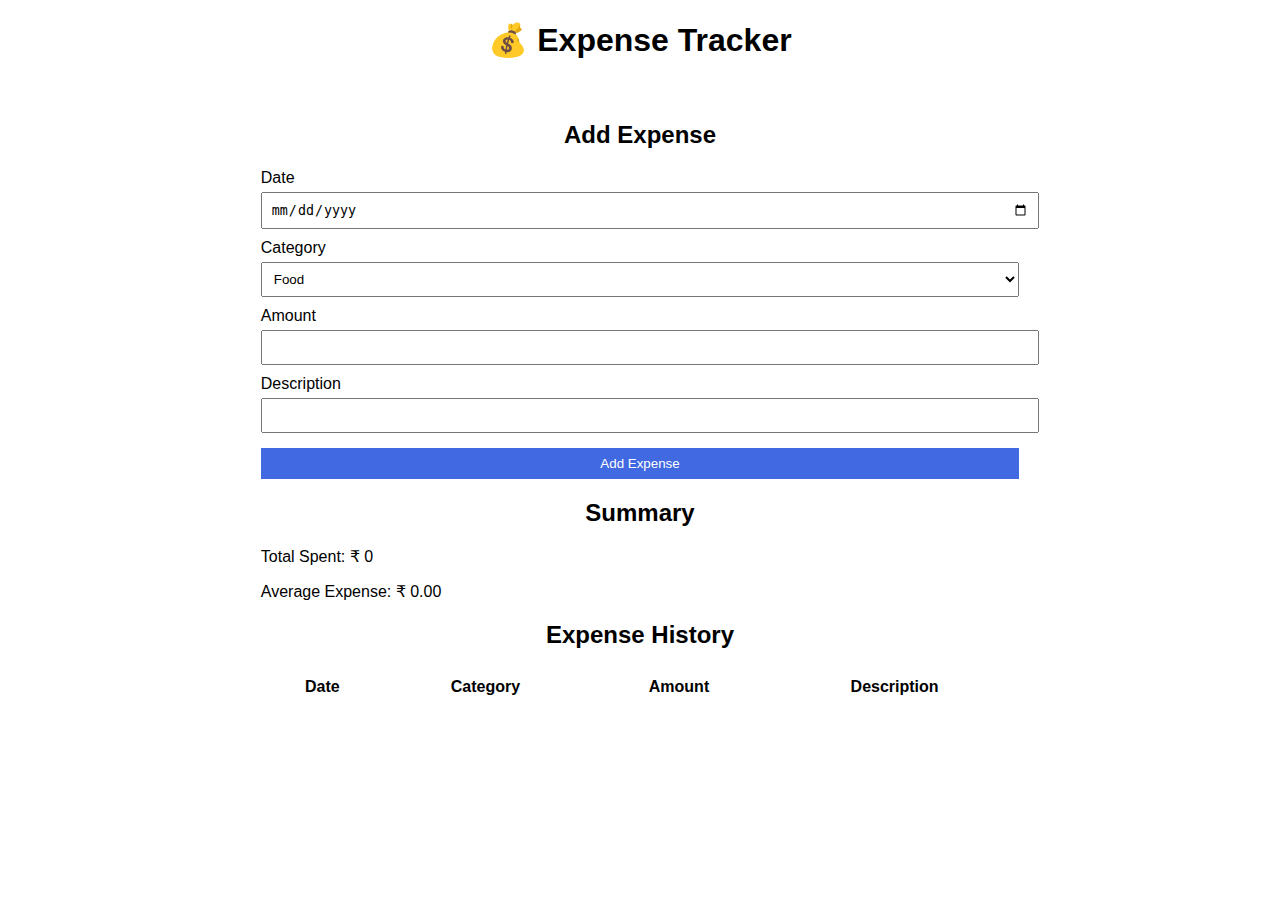
<file: Sample_for_Python_FSD-I_Project/FSD-I/index.html>
<!DOCTYPE html>
<html lang="en">
<head>
    <meta charset="UTF-8">
    <title>Expense Tracker</title>
    <link rel="stylesheet" href="style.css">
</head>
<body>

<h1>💰 Expense Tracker</h1>

<div class="container">

    <h2>Add Expense</h2>

    <label>Date</label>
    <input type="date" id="date">

    <label>Category</label>
    <select id="category">
        <option>Food</option>
        <option>Transport</option>
        <option>Entertainment</option>
        <option>Utilities</option>
        <option>Other</option>
    </select>

    <label>Amount</label>
    <input type="number" id="amount">

    <label>Description</label>
    <input type="text" id="description">

    <button onclick="addExpense()">Add Expense</button>

    <h2>Summary</h2>
    <p id="total"></p>
    <p id="average"></p>

    <h2>Expense History</h2>
    <table>
        <thead>
            <tr>
                <th>Date</th>
                <th>Category</th>
                <th>Amount</th>
                <th>Description</th>
            </tr>
        </thead>
        <tbody id="expenseTable"></tbody>
    </table>

</div>

<script src="script.js"></script>
</body>
</html>
</file>
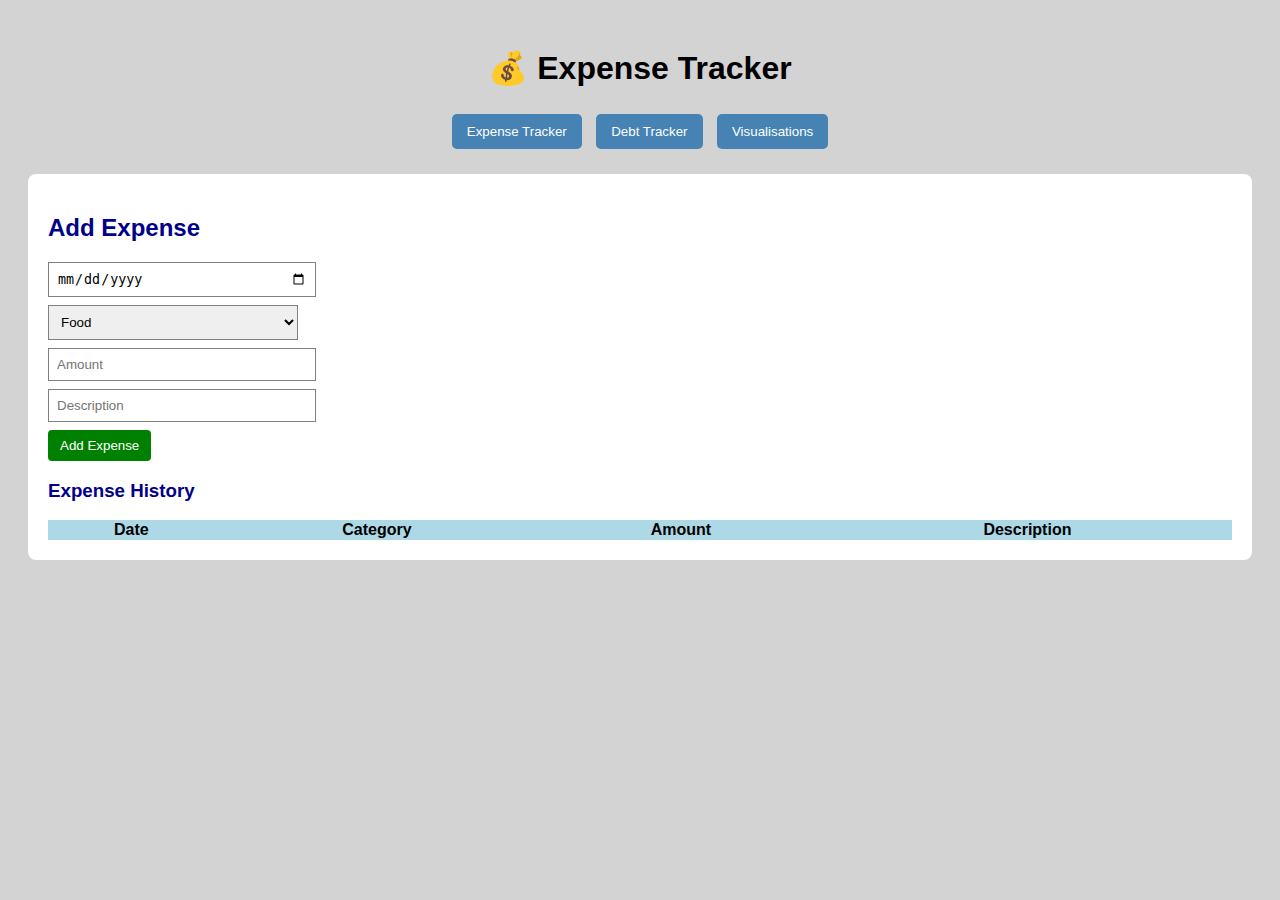
<file: Sample_for_Python_FSD-I_Project/FSD-I_v1.1/index.html>
<!DOCTYPE html>
<html lang="en">
<head>
    <meta charset="UTF-8">
    <title>Expense Tracker</title>
    <link rel="stylesheet" href="style.css">
</head>
<body>

    <h1>💰 Expense Tracker</h1>

    <!-- Navigation -->
    <div class="nav">
        <button onclick="showPage('expense')">Expense Tracker</button>
        <button onclick="showPage('debt')">Debt Tracker</button>
        <button onclick="showPage('visual')">Visualisations</button>
    </div>

    <!-- Expense Page -->
    <div id="expense" class="page">
        <h2>Add Expense</h2>

        <input type="date" id="expDate">
        <select id="expCategory">
            <option>Food</option>
            <option>Transport</option>
            <option>Entertainment</option>
            <option>Utilities</option>
            <option>Other</option>
        </select>
        <input type="number" id="expAmount" placeholder="Amount">
        <input type="text" id="expDesc" placeholder="Description">

        <button onclick="addExpense()">Add Expense</button>

        <h3>Expense History</h3>
        <table id="expenseTable">
            <tr>
                <th>Date</th>
                <th>Category</th>
                <th>Amount</th>
                <th>Description</th>
            </tr>
        </table>
    </div>

    <!-- Debt Page -->
    <div id="debt" class="page hidden">
        <h2>Add Debt</h2>

        <input type="date" id="debtDate">
        <input type="text" id="person" placeholder="Person Name">
        <input type="number" id="debtAmount" placeholder="Amount">
        <select id="debtType">
            <option>I Owe</option>
            <option>Owed To Me</option>
        </select>

        <button onclick="addDebt()">Add Debt</button>

        <h3>Debt History</h3>
        <ul id="debtList"></ul>
    </div>

    <!-- Visualisation Page -->
    <div id="visual" class="page hidden">
        <h2>Visualisations</h2>
        <p>(Charts will come from backend later)</p>
    </div>

    <script src="script.js"></script>
</body>
</html>
</file>
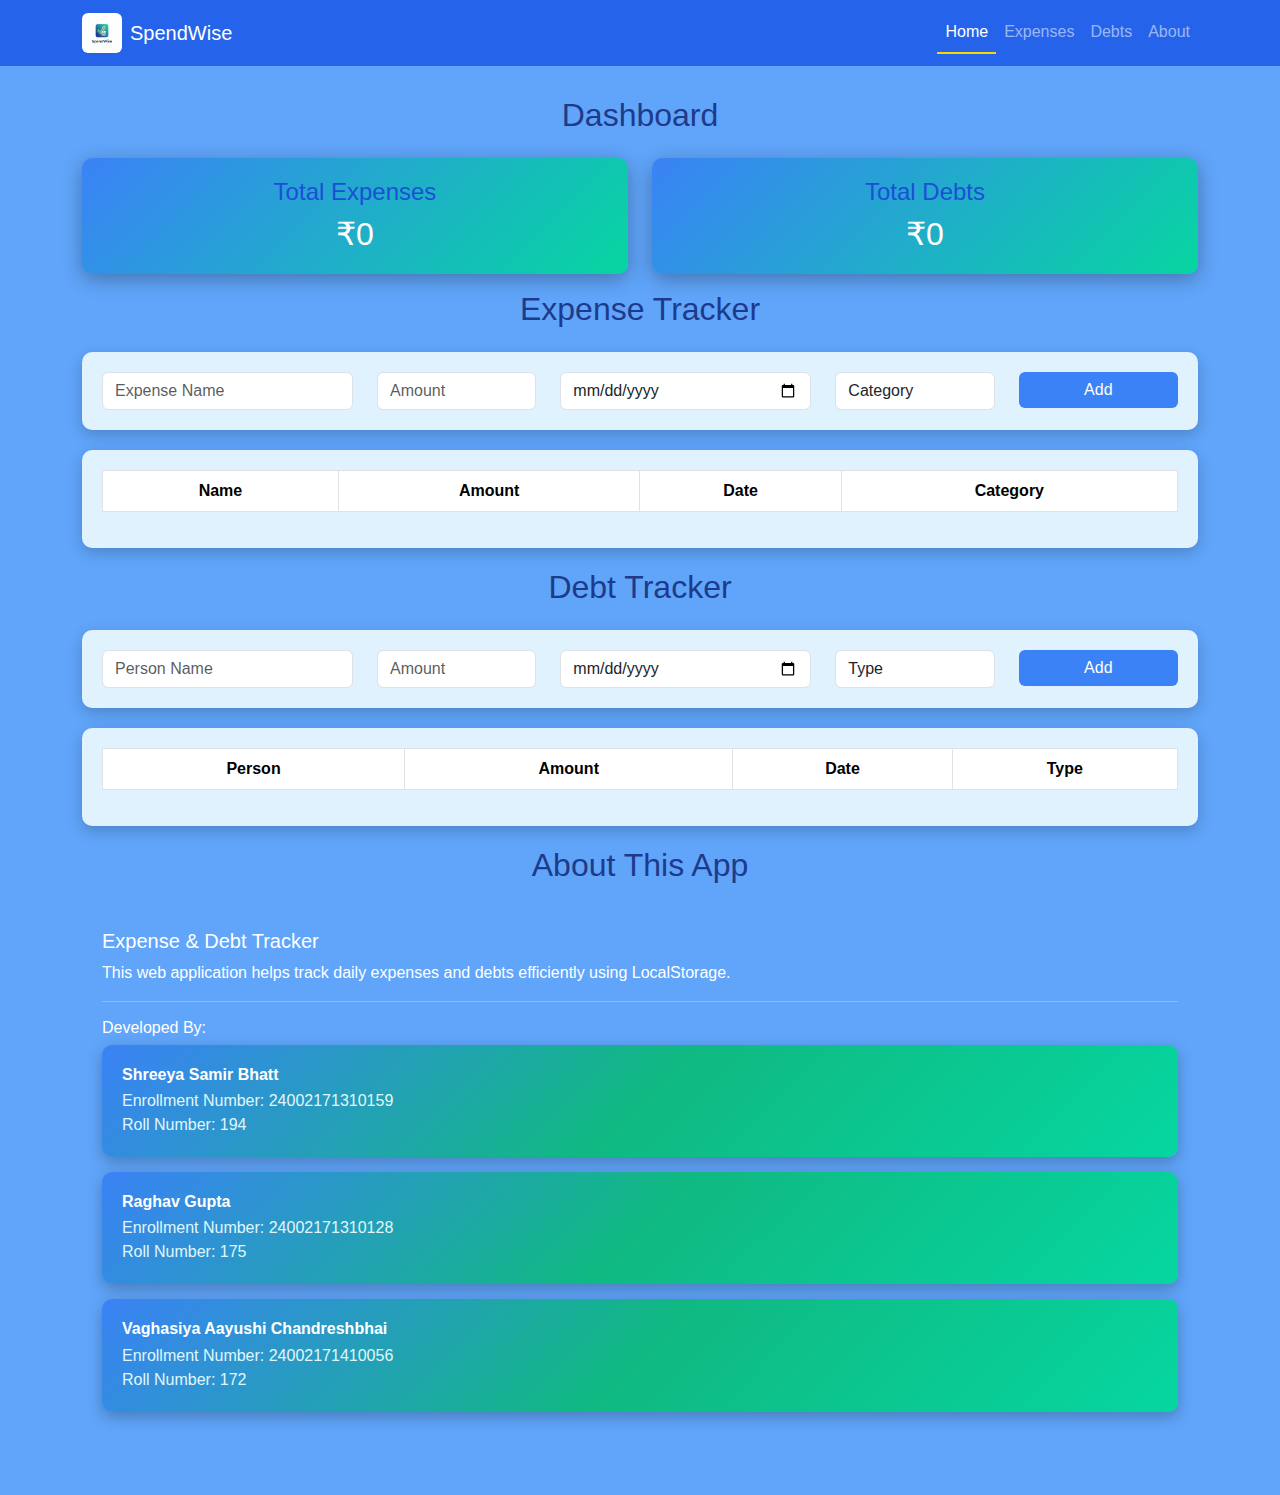
<file: Final_FSD-I/Expense_Tracker.html>
<!DOCTYPE html>
<html lang="en">
<head>
    <meta charset="UTF-8">
    <title>SpendWise</title>
    <meta name="viewport" content="width=device-width, initial-scale=1">

    <!-- Bootstrap -->
    <link href="https://cdn.jsdelivr.net/npm/bootstrap@5.3.2/dist/css/bootstrap.min.css" rel="stylesheet">
    <script src="https://cdn.jsdelivr.net/npm/bootstrap@5.3.2/dist/js/bootstrap.bundle.min.js"></script>


    <!-- Custom CSS -->
    <link rel="stylesheet" href="style.css">
</head>

<body>

<!-- NAVBAR -->
<nav class="navbar navbar-expand-lg navbar-dark fixed-top">
    <div class="container">
        <a class="navbar-brand d-flex align-items-center" href="#homeSection">
            <img src="logo.jpeg" alt="Logo" class="logo-img me-2">
            SpendWise
        </a>

        <button class="navbar-toggler" type="button" data-bs-toggle="collapse" data-bs-target="#navbarNav">
            <span class="navbar-toggler-icon"></span>
        </button>

        <div class="collapse navbar-collapse" id="navbarNav">
            <ul class="navbar-nav ms-auto">
                <li class="nav-item"><a class="nav-link active" href="#homeSection">Home</a></li>
                <li class="nav-item"><a class="nav-link" href="#expenseSection">Expenses</a></li>
                <li class="nav-item"><a class="nav-link" href="#debtSection">Debts</a></li>
                <li class="nav-item"><a class="nav-link" href="#aboutSection">About</a></li>
            </ul>
        </div>
    </div>
</nav>

<div class="container mt-5 pt-5">

    <!-- HOME -->
<section id="homeSection">
    <h2 class="text-center mb-4">Dashboard</h2>
    <div class="row text-center">
        <div class="col-md-6 mb-3">
            <div class="dashboard-total">
                <h4>Total Expenses</h4>
                <h3 id="totalExpense">₹0</h3>
            </div>
        </div>
        <div class="col-md-6 mb-3">
            <div class="dashboard-total">
                <h4>Total Debts</h4>
                <h3 id="totalDebt">₹0</h3>
            </div>
        </div>
    </div>
</section>


    <!-- EXPENSE SECTION -->
    <section id="expenseSection">
        <h2 class="text-center mb-4">Expense Tracker</h2>

        <div class="box">
            <div class="row">
                <div class="col-md-3">
                    <input type="text" id="expenseName" class="form-control" placeholder="Expense Name">
                </div>
                <div class="col-md-2">
                    <input type="number" id="expenseAmount" class="form-control" placeholder="Amount">
                </div>
                <div class="col-md-3">
                    <input type="date" id="expenseDate" class="form-control">
                </div>
                <div class="col-md-2">
                    <select id="expenseCategory" class="form-control">
                        <option value="">Category</option>
                        <option value="Travel">Travel</option>
                        <option value="Utilities">Utilities</option>
                        <option value="Food">Food</option>
                        <option value="Others">Others</option>
                    </select>
                </div>
                <div class="col-md-2">
                    <button class="btn btn-primary w-100" onclick="addExpense()">Add</button>
                </div>
            </div>
        </div>

        <div class="box">
            <table class="table table-bordered">
                <thead>
                    <tr>
                        <th>Name</th>
                        <th>Amount</th>
                        <th>Date</th>
                        <th>Category</th>
                    </tr>
                </thead>
                <tbody id="expenseTable"></tbody>
            </table>
        </div>
    </section>

<!-- DEBT SECTION -->
<section id="debtSection">
    <h2 class="text-center mb-4">Debt Tracker</h2>

    <div class="box">
        <div class="row">
            <div class="col-md-3">
                <input type="text" id="debtPerson" class="form-control" placeholder="Person Name">
            </div>
            <div class="col-md-2">
                <input type="number" id="debtAmount" class="form-control" placeholder="Amount">
            </div>
            <div class="col-md-3">
                <input type="date" id="debtDate" class="form-control">
            </div>
            <div class="col-md-2">
                <select id="debtType" class="form-control">
                    <option value="">Type</option>
                    <option value="I Owed">I Owed</option>
                    <option value="Owed To Me">Owed To Me</option>
                </select>
            </div>
            <div class="col-md-2">
                <button class="btn btn-primary w-100" onclick="addDebt()">Add</button>
            </div>
        </div>
    </div>

    <div class="box">
        <table class="table table-bordered">
            <thead>
                <tr>
                    <th>Person</th>
                    <th>Amount</th>
                    <th>Date</th>
                    <th>Type</th>
                </tr>
            </thead>
            <tbody id="debtTable"></tbody>
        </table>
    </div>
</section>


    <!-- ABOUT -->
<section id="aboutSection" class="mb-5">
    <h2 class="text-center mb-4">About This App</h2>
    <div class="about-box">
        <h5>Expense & Debt Tracker</h5>
        <p>This web application helps track daily expenses and debts efficiently using LocalStorage.</p>

        <hr style="border-color:white;">

        <h6>Developed By:</h6>

        <div class="person-box">
            <h6>Shreeya Samir Bhatt</h6>
            <p>Enrollment Number: 24002171310159</p>
            <p>Roll Number: 194</p>
        </div>

        <div class="person-box">
            <h6>Raghav Gupta</h6>
            <p>Enrollment Number: 24002171310128</p>
            <p>Roll Number: 175</p>
        </div>

        <div class="person-box">
            <h6>Vaghasiya Aayushi Chandreshbhai</h6>
            <p>Enrollment Number: 24002171410056</p>
            <p>Roll Number: 172</p>
        </div>

    </div>
</section>


</div>

<script src="script.js"></script>
</body>
</html>
</file>
<file: Sample_for_Python_FSD-I_Project/FSD-I/style.css>
body {
    font-family: Arial;
    background-color: white;
}

.container {
    width: 60%;
    margin: auto;
    background: white;
    padding: 20px;
    border-radius: 8px;
}

h1, h2 {
    text-align: center;
}

label {
    display: block;
    margin-top: 10px;
}

input, select, button {
    width: 100%;
    padding: 8px;
    margin-top: 5px;
}

button {
    margin-top: 15px;
    background-color: royalblue;
    color: white;
    border: none;
    cursor: pointer;
}

table {
    width: 100%;
    margin-top: 15px;
    border-collapse: collapse;
}

th, td {
    border: 1px solid white;
    padding: 8px;
    text-align: center;
}
</file>
<file: Sample_for_Python_FSD-I_Project/FSD-I_v1.1/style.css>
body {
    font-family: Arial, sans-serif;
    background-color: lightgray;
    padding: 20px;
}

h1 {
    text-align: center;
    color: black;
}

h2, h3 {
    color: darkblue;
}

.nav {
    text-align: center;
    margin-bottom: 20px;
}

.nav button {
    padding: 10px 15px;
    margin: 5px;
    cursor: pointer;
    background-color: steelblue;
    color: white;
    border: none;
    border-radius: 5px;
}

.nav button:hover {
    background-color: dodgerblue;
}

.page {
    background-color: white;
    padding: 20px;
    border-radius: 8px;
}

.hidden {
    display: none;
}

input, select {
    display: block;
    margin: 8px 0;
    padding: 8px;
    width: 250px;
    border: 1px solid gray;
}

button {
    background-color: green;
    color: white;
    border: none;
    padding: 8px 12px;
    border-radius: 4px;
}

button:hover {
    background-color: darkgreen;
}

table {
    margin-top: 15px;
    border-collapse: collapse;
    width: 100%;
    background-color: white;
}

th {
    background-color: lightblue;
    color: black;
}

td {
    border: 1px solid gray;
    padding: 8px;
}

tr:nth-child(even) {
    background-color: whitesmoke;
}
</file>
<file: Final_FSD-I/style.css>
/* Body */
body {
    background: #60A5FA; /* Lighter sky blue */
    min-height: 100vh;
    font-family: Arial, sans-serif;
}

/* Navbar */
.navbar {
    background: #2563EB; /* Medium blue for contrast */
}

.nav-link:hover {
    color: #FFD700; /* Gold hover */
}

.nav-link.active {
    border-bottom: 2px solid #FFD700;
}

/* Logo */
.logo-img {
    height: 40px;
    border-radius: 6px;
}

/* Boxes */
.box {
    background: #E0F2FE; /* Light box background */
    padding: 20px;
    border-radius: 10px;
    margin-bottom: 20px;
    box-shadow: 0 5px 15px rgba(0,0,0,0.2);
}

/* Headings */
h2 {
    color: #1E3A8A; /* Darker blue for contrast */
}

h4 {
    color: #1D4ED8; /* Dark blue */
}

/* Buttons */
.btn-primary {
    background-color: #3B82F6;
    border: none;
}

.btn-primary:hover {
    background-color: #2563EB;
}

/* Table */
table th {
    background-color: #1E40AF; /* Darker blue */
    color: white;
    text-align: center;
}

table td {
    text-align: center;
}

/* About Section */
.about-box {
    padding: 20px;
    border-radius: 10px;
    color: white;
}

/* Dashboard Total Boxes with Smooth Blue-to-Green Gradient */
.dashboard-total {
    background: linear-gradient(135deg, #3B82F6 0%, #06D6A0 100%); /* Vivid blue → bright green */
    color: white;
    font-weight: bold;
    padding: 20px;
    border-radius: 10px;
    box-shadow: 0 5px 20px rgba(0,0,0,0.3);
    transition: transform 0.3s, box-shadow 0.3s;
}

.dashboard-total:hover {
    transform: translateY(-5px);
    box-shadow: 0 10px 25px rgba(0,0,0,0.4);
}

.dashboard-total h3 {
    font-size: 2rem;
    margin: 0;
}

/* About Section Person Boxes with Rich Blue-to-Green Gradient */
.person-box {
    background: linear-gradient(135deg, #3B82F6 0%, #10B981 50%, #06D6A0 100%);
    padding: 20px;
    margin-bottom: 15px;
    border-radius: 10px;
    box-shadow: 0 5px 15px rgba(0,0,0,0.25);
    transition: transform 0.3s, box-shadow 0.3s;
}

.person-box:hover {
    transform: translateY(-5px);
    box-shadow: 0 8px 20px rgba(0,0,0,0.35);
}

.person-box h6 {
    margin-bottom: 5px;
    font-weight: bold;
    color: #FFF;
}

.person-box p {
    margin: 0;
    color: #E0F7FA;
}
</file>
